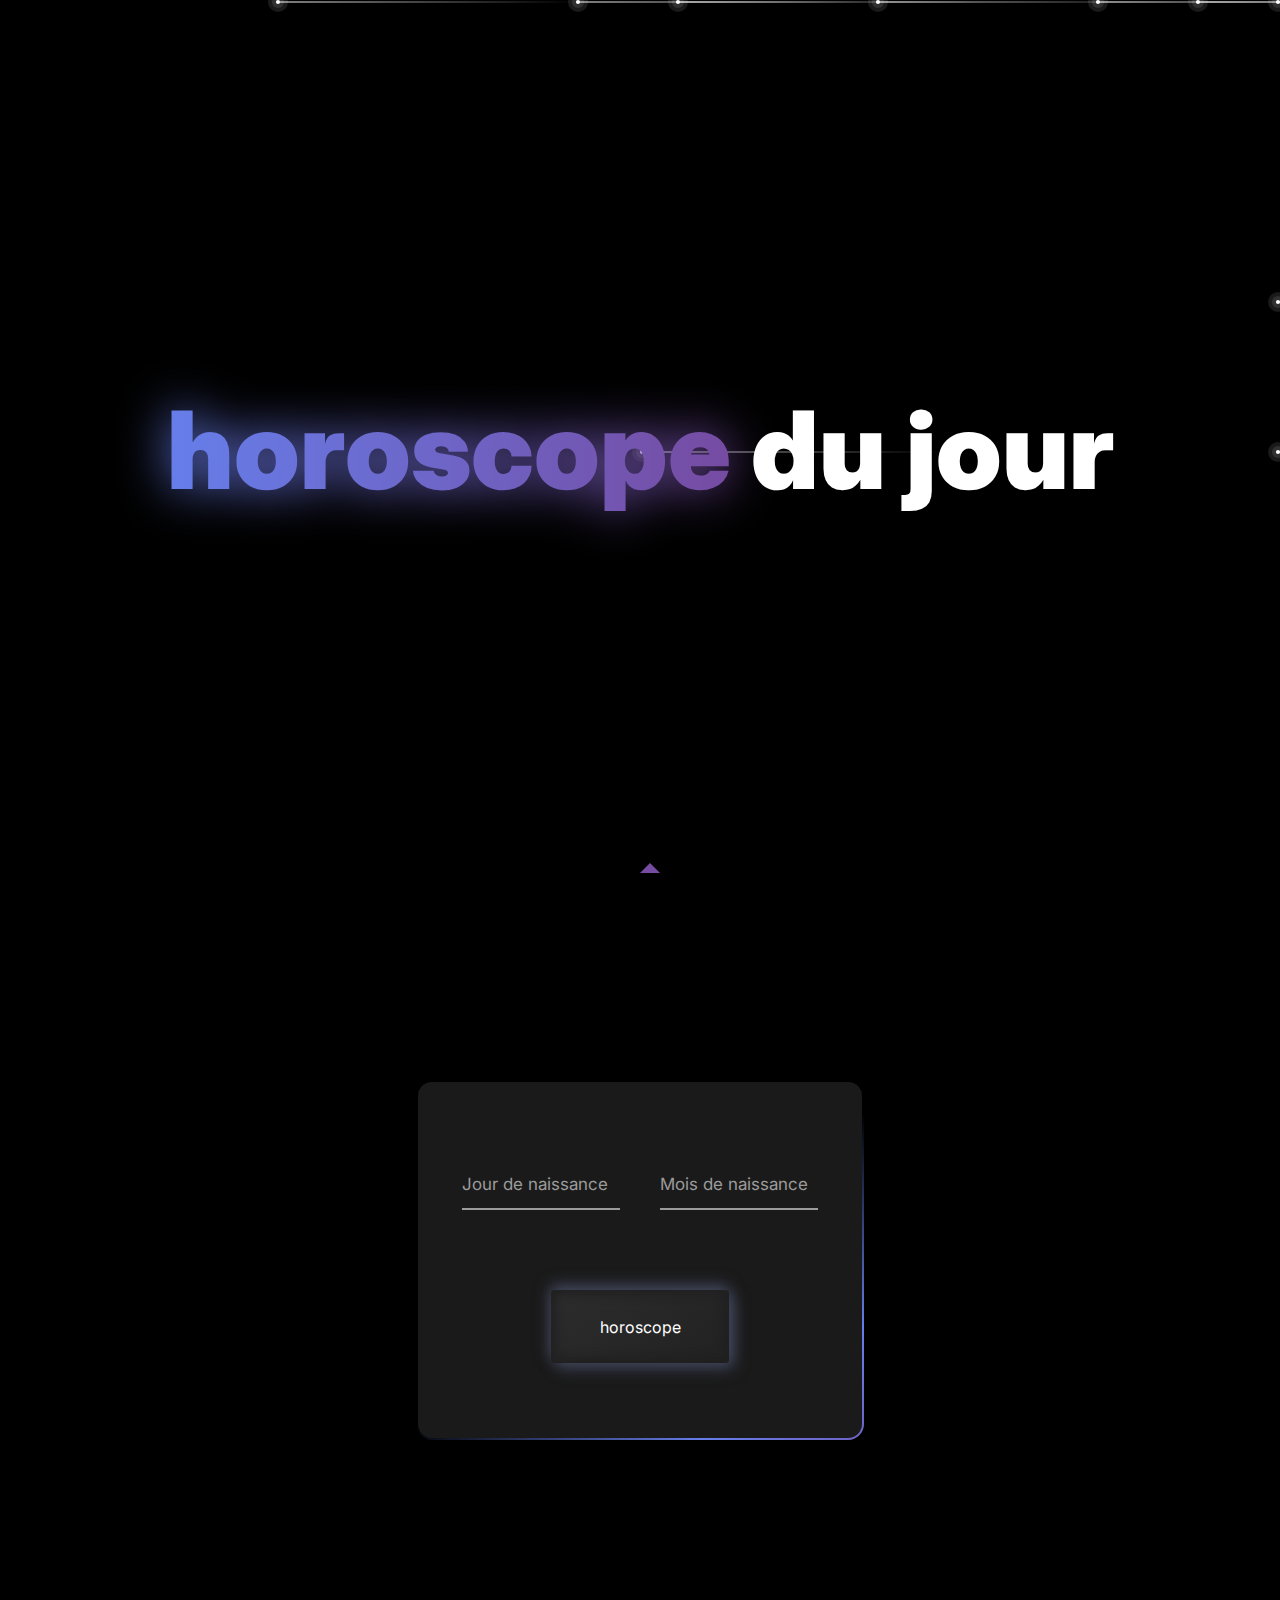
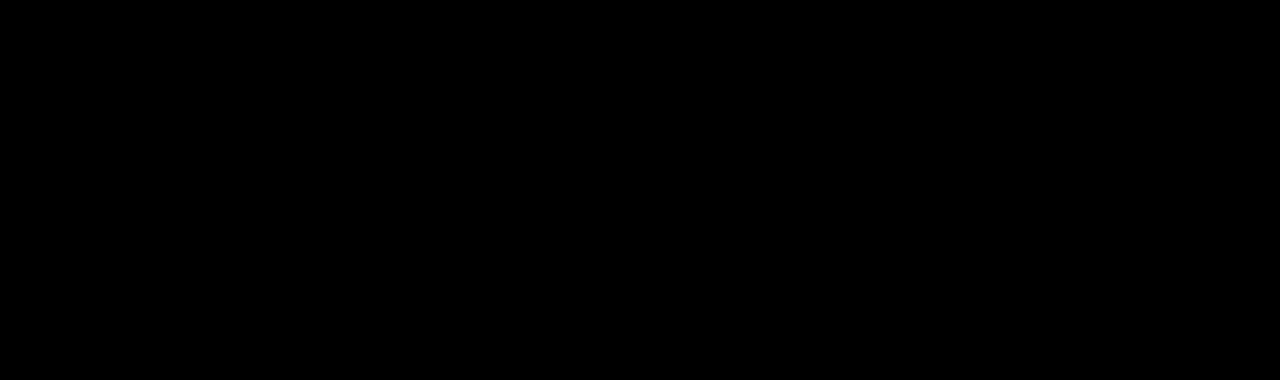
<file: index.html>
<!DOCTYPE html>
<html lang="en">
  <meta charset="UTF-8" />
  <meta
    name="viewport"
    content="width=device-width, height=device-height, initial-scale=1"
  />

  <head>
    <title>L'horoscope 100% réel</title>
    <link rel="stylesheet" href="style.css" />
    <script src="script.js"></script>
    <link rel="icon" href="./images/horoscope.png" />
    <link rel="preconnect" href="https://fonts.googleapis.com" />
    <link rel="preconnect" href="https://fonts.gstatic.com" crossorigin />
    <link
      href="https://fonts.googleapis.com/css2?family=Inter:wght@100..900&display=swap"
      rel="stylesheet"
    />
  </head>
  <body>
    <div class="header_container">
      <h1>
        <span class="gradient"
          >horoscope
          <span class="glow">horoscope</span>
        </span>
        du jour
      </h1>
    </div>

    <div class="arrow_up ArrowFadeIn"></div>

    <div class="form_animation">
      <div class="form_container">
        <form class="form">
          <div class="input_container">
            <div class="form__group field">
              <input
                type="input"
                class="form__field"
                id="valeurJour"
                placeholder="Jour"
                required=""
              />
              <label
                for="valeurJour"
                id="valeurJour"
                class="form__label"
                name="valeurJour"
                >Jour de naissance</label
              >
            </div>

            <div class="form__group field">
              <input
                type="input"
                class="form__field"
                id="valeurMois"
                placeholder="Mois"
                required=""
              />
              <label
                for="valeurMois"
                id="valeurMois"
                class="form__label"
                name="valeurMois"
                >Mois de naissance</label
              >
            </div>
          </div>

          <button type="button" id="button" onclick="signe_astro()">
            horoscope
          </button>
        </form>
      </div>
    </div>

    <section>
      <span class="animated-span"></span>
      <span class="animated-span"></span>
      <span class="animated-span"></span>
      <span class="animated-span"></span>
      <span class="animated-span"></span>
      <span class="animated-span"></span>
      <span class="animated-span"></span>
      <span class="animated-span"></span>
      <span class="animated-span"></span>
      <span class="animated-span"></span>
    </section>
  </body>
</html>
</file>
<file: style.css>
html {
  margin: 0;
  padding: 0;
  display: flex;
  height: 100%;
  width: 100%;
}

body {
  margin: 0;
  padding: 0;
  display: flex;
  height: 100%;
  width: 100%;
  background-color: #000000;
  overflow: hidden;
}

/* ---------------------------------------------------------------- */

.header_container {
  display: inline-block;
  position: absolute;
  top: 50%;
  left: 50%;
  transform: translate(-50%, -50%);
}

.header_container h1 {
  color: #ffffff;
  font-size: 12vh;
  font-style: normal;
  font-family: "Inter", sans-serif;
  font-weight: 900;
  white-space: nowrap;
  animation: h1FadeInAnimation ease 1.5s;
  animation-iteration-count: 1;
  animation-fill-mode: forwards;
}

.gradient {
  display: inline-block;
  position: relative;
  background: linear-gradient(to right, #667eea, #764ba2);
  color: transparent;
  background-clip: text;
}

.glow {
  position: absolute;
  z-index: -1;
  display: inline-block;
  background: inherit;
  background-clip: text;
  filter: blur(25px);
  inset: 0;
}

@keyframes h1FadeInAnimation {
  from {
    font-size: 13vh;
    -webkit-filter: blur(50px);
  }
  to {
    -webkit-filter: blur(0px);
  }
}

@keyframes HeaderContainerUpAnimation {
  from {
    height: 31%;
  }
  to {
    height: 70%;
  }
}

.HeaderContainerUpAnimation {
  animation: HeaderContainerUpAnimation 1.2s forwards;
}

@keyframes HeaderContainerDownAnimation {
  from {
    height: 70%;
  }
  to {
    height: 31%;
  }
}

.HeaderContainerDownAnimation {
  animation: HeaderContainerDownAnimation 1.4s forwards;
}

/* -------------------------------------------------------------*/

.arrow_up {
  position: absolute;
  width: 0;
  height: 0;
  left: 50%;
  bottom: 3%;
  border-left: 10px solid transparent;
  border-right: 10px solid transparent;
  border-bottom: 10px solid #764ba2;
  animation: ArrowUpAnimation 3s ease infinite 3s;
  animation-delay: 3s;
}

@keyframes ArrowFadeIn {
  from {
    -webkit-filter: blur(10px);
    opacity: 0;
  }
  to {
    -webkit-filter: blur(0px);
    opacity: 1;
  }
}

.ArrowFadeIn {
  animation: ArrowFadeIn 1s ease forwards;
}

@keyframes ArrowFadeOut {
  from {
    -webkit-filter: blur(0px);
    opacity: 1;
  }
  to {
    -webkit-filter: blur(10px);
    opacity: 0;
    transform: translateY(-100px);
  }
}

.ArrowFadeOut {
  animation: ArrowFadeOut 1s ease forwards;
}

@keyframes ArrowUpAnimation {
  0%,
  100% {
    bottom: 3%;
  }
  50% {
    bottom: 6%;
  }
}

/* -------------------------------------------------------------*/

.form_animation {
  position: relative;
  top: 170%;
  left: 50%;
  transform: translate(-50%, -50%);
}

.form_container {
  height: 40vh;
  width: 35vw;
  background: linear-gradient(#1a1a1a, #1a1a1a) padding-box,
    linear-gradient(145deg, transparent 35%, #667eea, #764ba2, #7c186e)
      border-box;
  border: 2px solid transparent;
  padding: 32px 24px;
  font-size: 14px;
  font-family: inherit;
  color: white;
  display: flex;
  flex-direction: column;
  gap: 20px;
  box-sizing: border-box;
  border-radius: 16px;
  background-size: 200% 100%;
  animation: gradient 5s ease infinite;
}

.form {
  display: flex;
  flex-direction: column;
  position: relative;
  width: 100%;
  height: 100%;
  align-items: center;
  justify-content: flex-start;
}

@keyframes gradient {
  0% {
    background-position: 0% 50%;
  }

  50% {
    background-position: 100% 50%;
  }

  100% {
    background-position: 0% 50%;
  }
}

@keyframes FormUpAnimation {
  0% {
    height: 0;
  }
  100% {
    height: 240%;
  }
}

.FromUpAnimation {
  animation: FormUpAnimation 1.1s ease forwards;
}

@keyframes FormDownAnimation {
  from {
    height: 240%;
  }
  to {
    height: 0;
  }
}

.FromDownAnimation {
  animation: FormDownAnimation 1.1s ease forwards;
}

.input_container {
  width: 100%;
  height: calc(100% - 43% - 1px);
  display: grid;
  grid-template-columns: repeat(2, 1fr);
  justify-content: center;
  align-items: center;
  justify-items: center;
}

.form__group {
  position: relative;
  padding: 20px 0 0;
  width: 80%;
  transform: translateY(-15px);
}

.form__field {
  font-family: "Inter", sans-serif;
  font-weight: 100;
  width: 100%;
  border: none;
  border-bottom: 2px solid #9b9b9b;
  outline: 0;
  font-size: 17px;
  color: #fff;
  padding: 7px 0;
  background: transparent;
  transition: border-color 0.2s;
}

.form__field::placeholder {
  color: transparent;
}

.form__field:placeholder-shown ~ .form__label {
  font-size: 17px;
  cursor: text;
  top: 20px;
}

.form__label {
  position: absolute;
  top: 0;
  display: block;
  transition: 0.2s;
  font-size: 17px;
  color: #9b9b9b;
  pointer-events: none;
  font-family: "Inter", sans-serif;
}

.form__field:focus {
  padding-bottom: 6px;
  font-weight: 700;
  border-width: 3px;
  border-image: linear-gradient(to right, #667eea, #764ba2);
  border-image-slice: 1;
}

.form__field:focus ~ .form__label {
  position: absolute;
  top: 0;
  display: block;
  transition: 0.2s;
  font-size: 17px;
  color: #667eea;
  font-weight: 700;
}

/* reset input */
.form__field:required,
.form__field:invalid {
  box-shadow: none;
}

button {
  position: absolute;
  bottom: 13%;
  height: 25%;
  margin: 5px;
  width: 45%;
  background: #333;
  -webkit-box-pack: center;
  -ms-flex-pack: center;
  justify-content: center;
  cursor: pointer;
  -webkit-box-align: center;
  -ms-flex-align: center;
  align-items: center;
  font-family: "Inter", sans-serif;
  border: solid #404c5d 1px;
  font-size: 16px;
  color: rgb(161, 161, 161);
  -webkit-transition: 500ms;
  transition: 500ms;
  border-radius: 5px;
  background: linear-gradient(145deg, #2e2d2d, #212121);
  -webkit-box-shadow: -1px -5px 15px #41465b, 5px 5px 15px #41465b,
    inset 5px 5px 10px #212121, inset -5px -5px 10px #212121;
  box-shadow: -1px -5px 15px #41465b, 5px 5px 15px #41465b,
    inset 5px 5px 10px #212121, inset -5px -5px 10px #212121;
}

button:hover {
  -webkit-box-shadow: 1px 1px 13px #20232e, -1px -1px 13px #545b78;
  box-shadow: 1px 1px 13px #20232e, -1px -1px 13px #545b78;
  color: #d6d6d6;
  -webkit-transition: 500ms;
  transition: 500ms;
}

button:active {
  -webkit-box-shadow: 1px 1px 13px #20232e, -1px -1px 33px #545b78;
  box-shadow: 1px 1px 13px #20232e, -1px -1px 33px #545b78;
  color: #d6d6d6;
  -webkit-transition: 100ms;
  transition: 100ms;
}

/* -------------------------------------------------------------*/

section {
  position: absolute;
  top: 0;
  left: 0;
  width: 100%;
  height: 100vh;
  background-size: cover;
  animation: animateBg 50s linear infinite;
  z-index: -1;
}

@keyframes animateBg {
  0%,
  50% {
    transform: scale(1.2);
  }
  100% {
    transform: scale(1);
  }
}

.animated-span {
  position: absolute;
  top: 50%;
  left: 50%;
  width: 4px;
  height: 4px;
  background: #fff;
  border-radius: 50%;
  box-shadow: 0 0 0 4px rgba(255, 255, 255, 0.1),
    0 0 0 8px rgba(255, 255, 255, 0.1), 0 0 20px rgba(255, 255, 255, 0.1);
  animation: animate 3s linear infinite;
}
.animated-span::before {
  content: "";
  position: absolute;
  top: 50%;
  transform: translateY(-50%);
  width: 300px;
  height: 1px;
  background: linear-gradient(90deg, #fff, transparent);
}

@keyframes animate {
  0% {
    transform: rotate(315deg) translateX(0);
    opacity: 1;
  }
  70% {
    opacity: 1;
  }
  100% {
    transform: rotate(315deg) translateX(-1000px);
    opacity: 0;
  }
}

.animated-span:nth-child(1) {
  top: 0;
  right: 0;
  left: initial;
  animation-delay: 0s;
  animation-duration: 1s;
}
.animated-span:nth-child(2) {
  top: 0;
  right: 80px;
  left: initial;
  animation-delay: 0.2s;
  animation-duration: 3s;
}
.animated-span:nth-child(3) {
  top: 80;
  right: 0px;
  left: initial;
  animation-delay: 0.4s;
  animation-duration: 2s;
}
.animated-span:nth-child(4) {
  top: 0;
  right: 180px;
  left: initial;
  animation-delay: 0.6s;
  animation-duration: 1.5s;
}
.animated-span:nth-child(5) {
  top: 0;
  right: 400px;
  left: initial;
  animation-delay: 0.8s;
  animation-duration: 2.5s;
}
.animated-span:nth-child(6) {
  top: 0;
  right: 600px;
  left: initial;
  animation-delay: 1s;
  animation-duration: 3s;
}
.animated-span:nth-child(7) {
  top: 300px;
  right: 0px;
  left: initial;
  animation-delay: 1.2s;
  animation-duration: 1.75s;
}
.animated-span:nth-child(8) {
  top: 0px;
  right: 700px;
  left: initial;
  animation-delay: 1.4s;
  animation-duration: 1.25s;
}
.animated-span:nth-child(9) {
  top: 0px;
  right: 1000px;
  left: initial;
  animation-delay: 0.75s;
  animation-duration: 2.25s;
}
.animated-pan:nth-child(9) {
  top: 0px;
  right: 450px;
  left: initial;
  animation-delay: 2.75s;
  animation-duration: 2.75s;
}

/* ------------------------------------------------------------*/

label {
  display: flex;
  margin-bottom: 5px;
}

input[type="text"] {
  width: 100px;
  padding: 5px;
  margin-bottom: 10px;
  border: 1px solid #ccc;
  border-radius: 3px;
}

button {
  padding: 8px 15px;
  background-color: #007bff;
  color: #fff;
  border: none;
  border-radius: 3px;
  cursor: pointer;
}

button:hover {
  background-color: #0056b3;
}

p {
  margin-bottom: 10px;
}

#horoscope {
  font-style: italic;
  color: #666;
}

#signe {
  display: inline-block;
  margin-bottom: 10px; /* Espacement entre le paragraphe et l'image */
}

#imagesigne {
  display: inline-block;
  vertical-align: middle; /* Alignement vertical */
  margin-left: 10px; /* Espacement entre le paragraphe et l'image */
}
</file>
